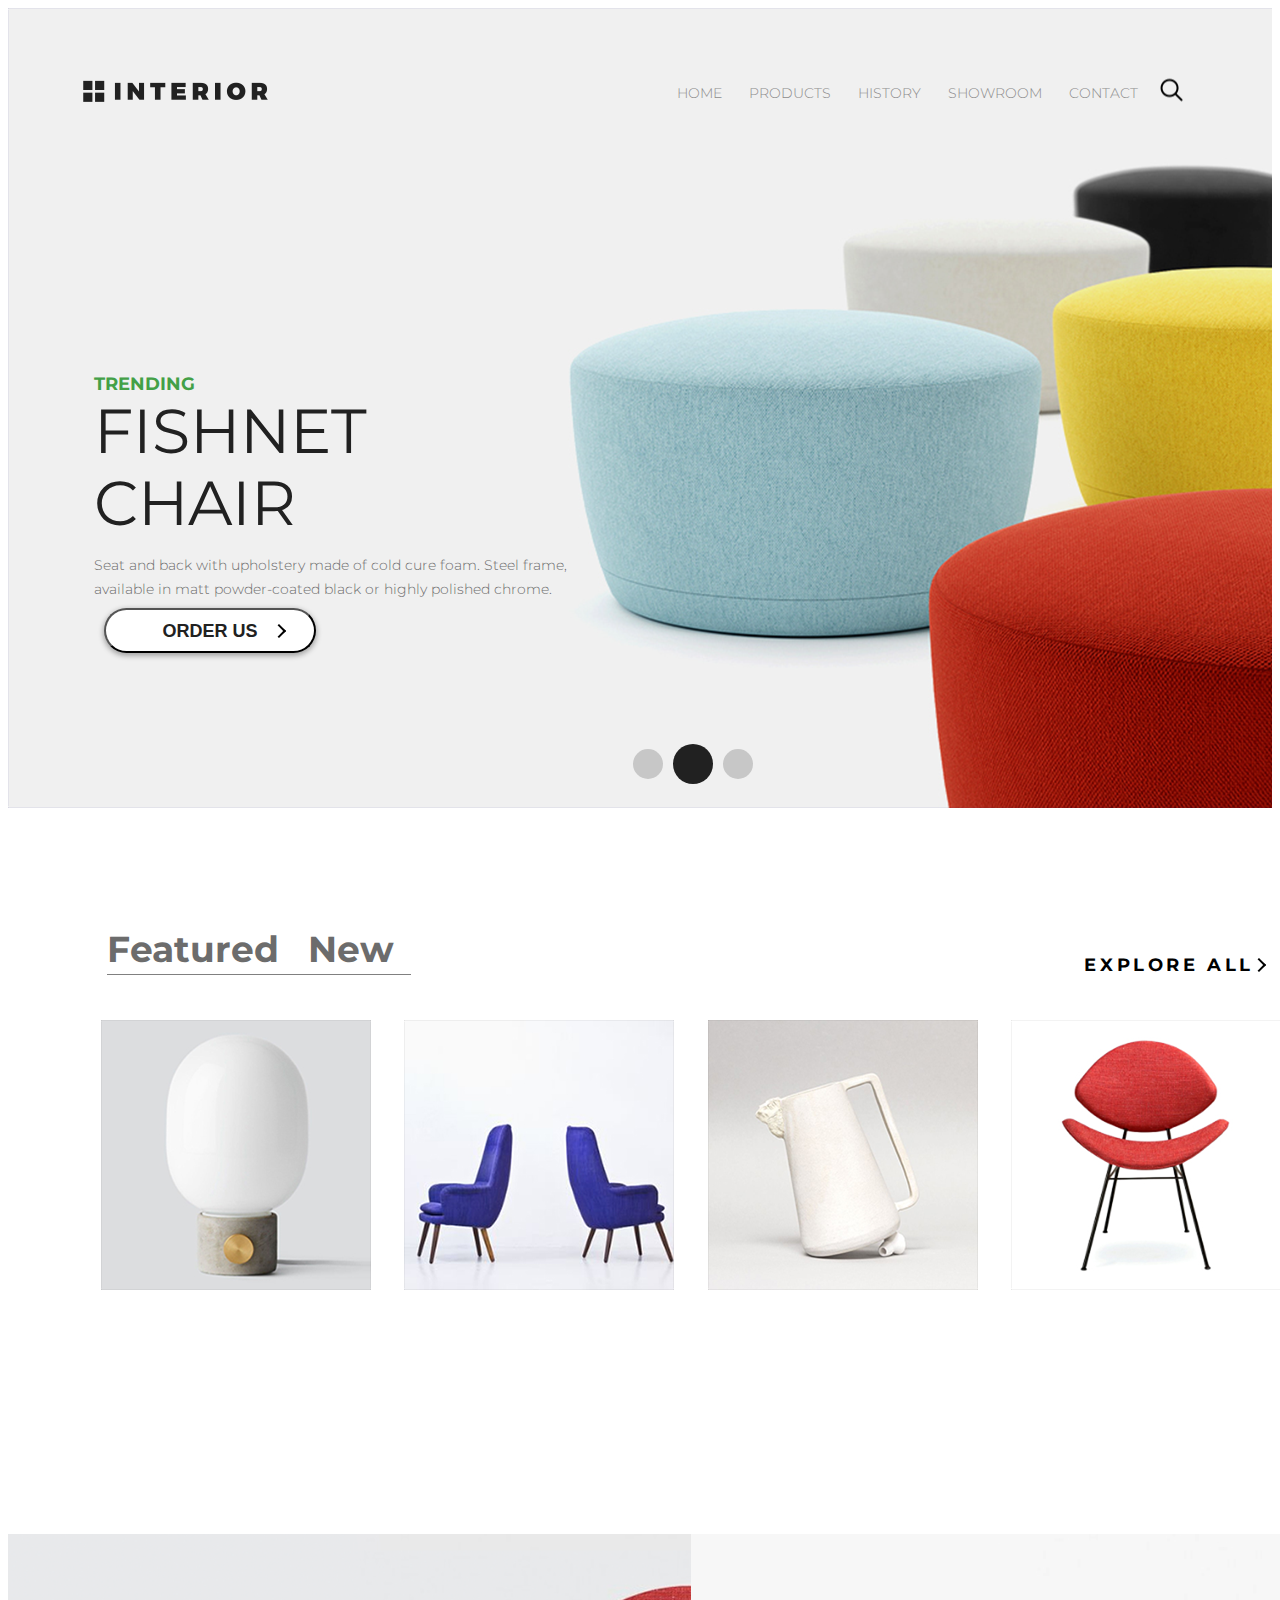
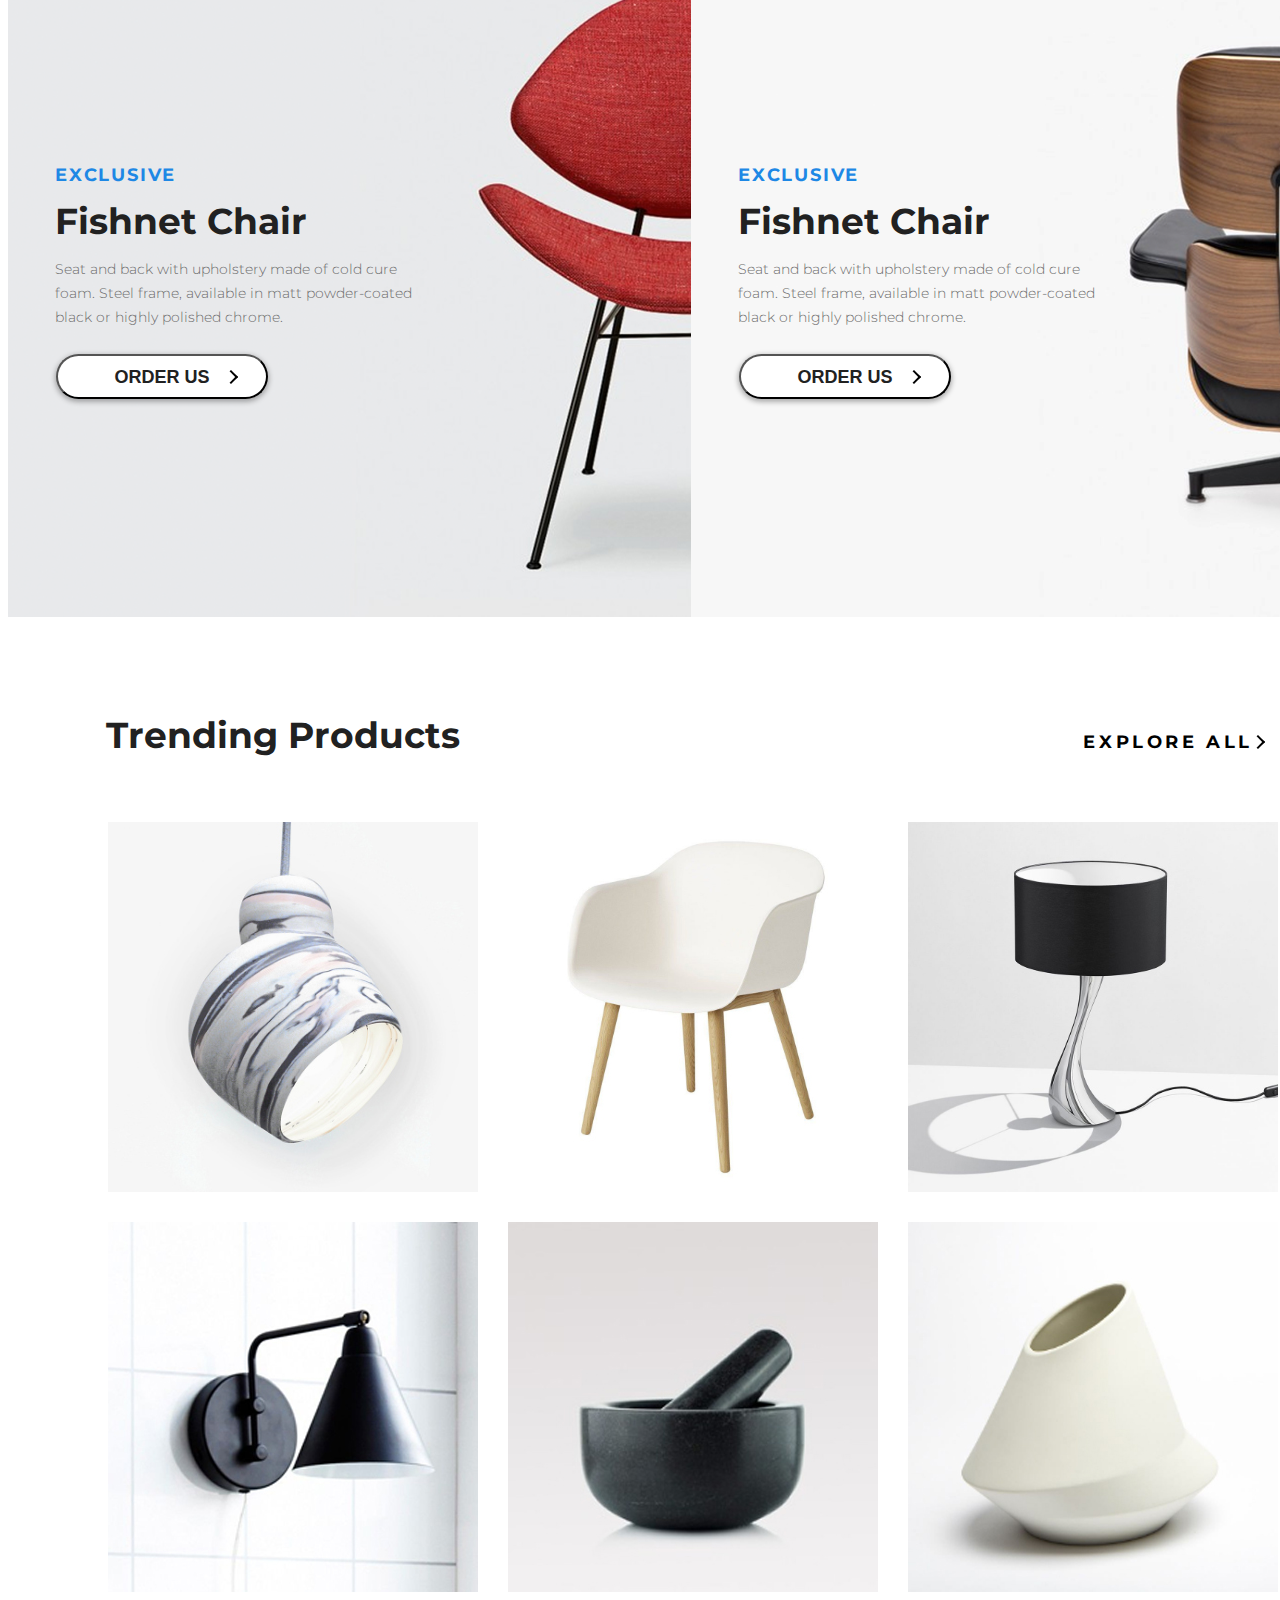
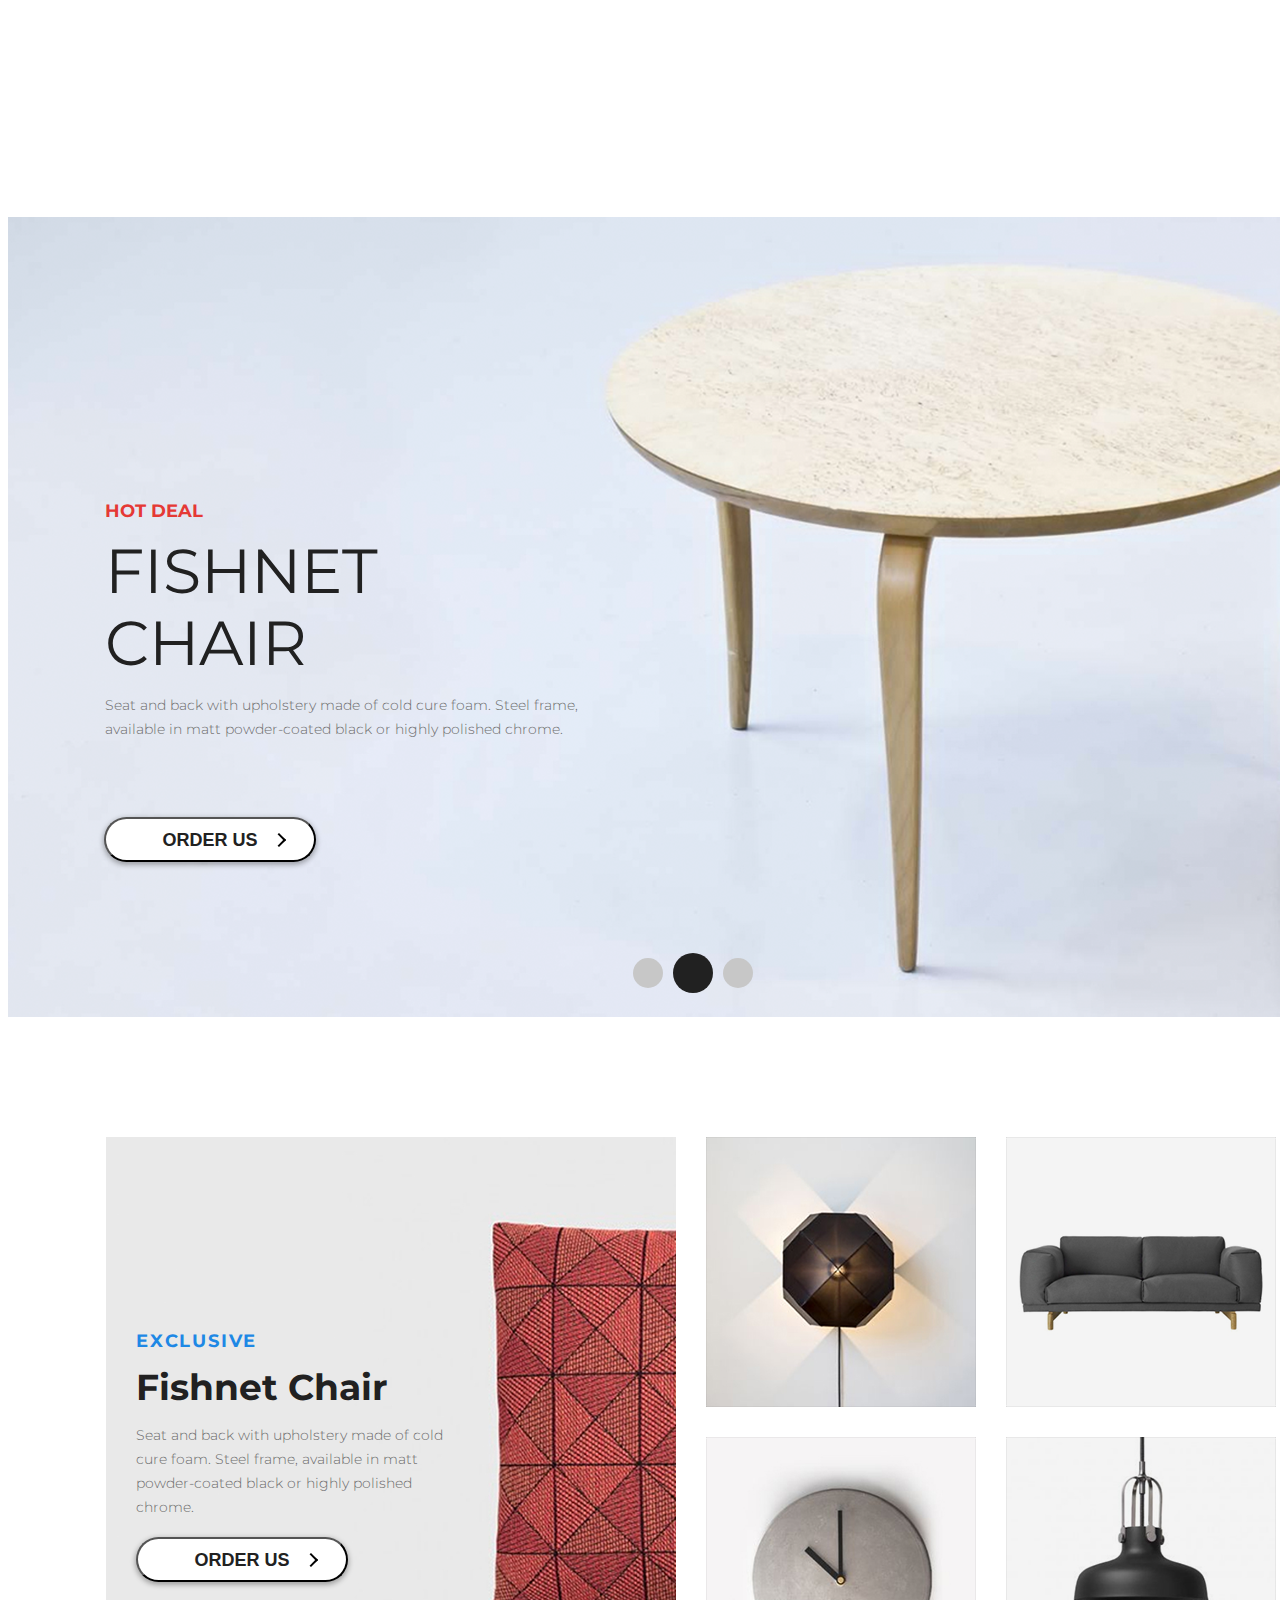
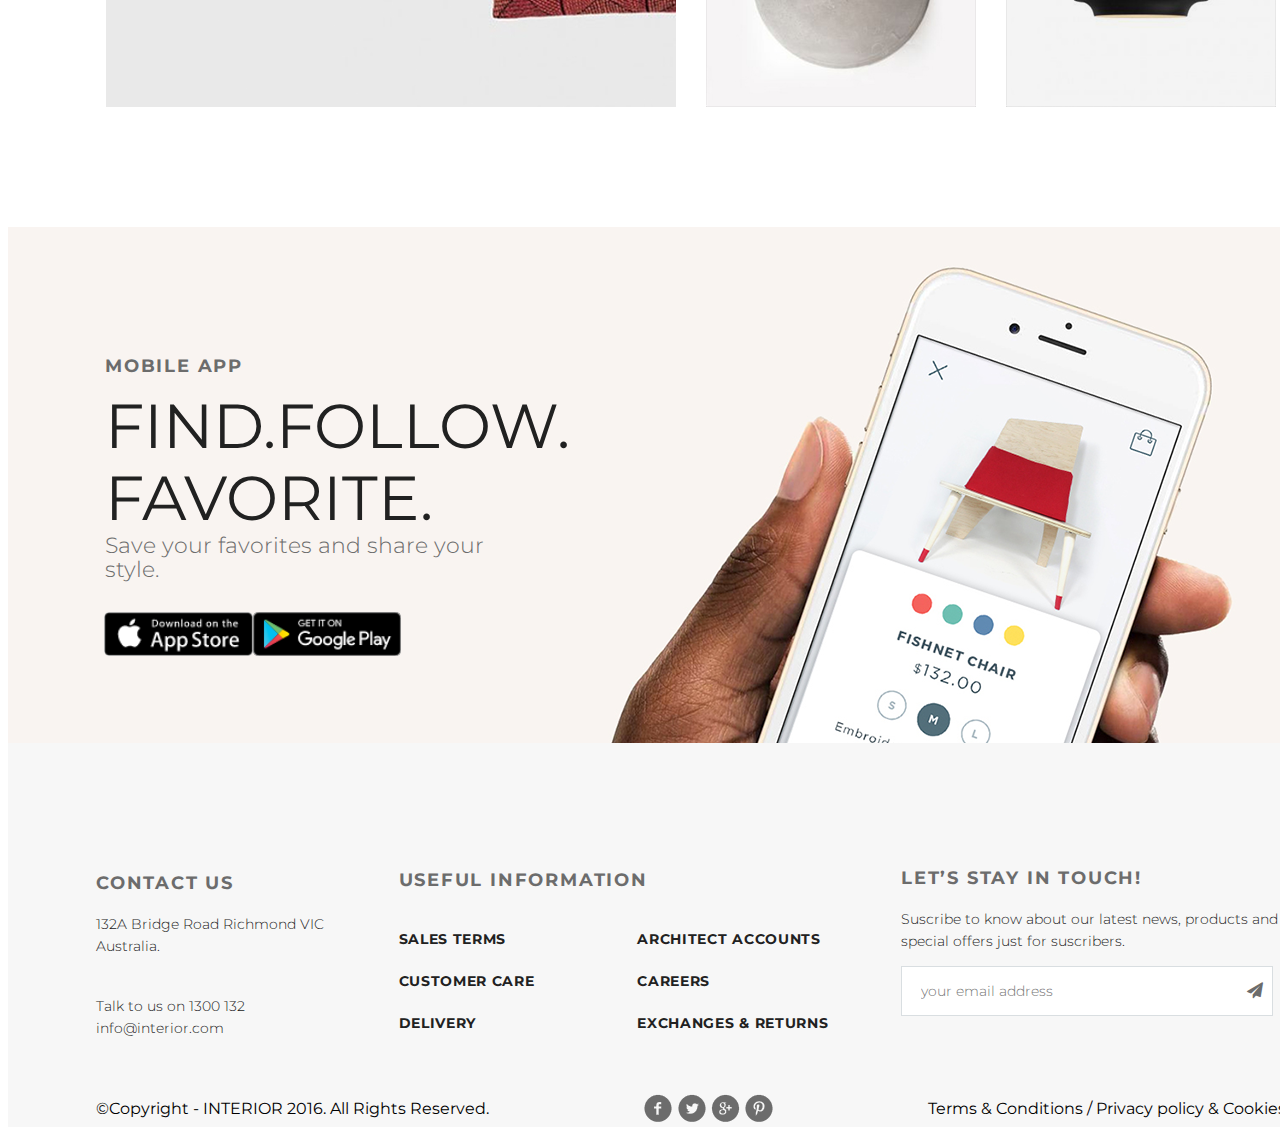
<file: index.html>
<!DOCTYPE html>
<html>
<head>
    <link rel="stylesheet" href="style.css">
    <link href="https://fonts.googleapis.com/css?family=Montserrat:300,400,700,800,900&display=swap" rel="stylesheet">
    <link rel="stylesheet" href="https://maxcdn.bootstrapcdn.com/font-awesome/4.7.0/css/font-awesome.min.css">
    <meta charset="UTF-8">
    <title>Интерьер</title>
</head>
<body>
    <div class="container">
        <div class="header">
            <div class="nav-bar">
                <div class="logo">
                        <img src="img/logo.png" alt="Logo">
                  </div>
                   <nav>
                        <ul>
                            <li><a href="index.html">HOME</a></li>
                            <li><a href="products.html">PRODUCTS</a></li>
                            <li><a href="#">HISTORY</a></li>
                            <li><a href="#">SHOWROOM</a></li>
                            <li><a href="contact.html">CONTACT</a></li>
                        </ul>
                 </nav>
                <div class="search">
                        <a href="#"><img src="img/search.png" alt="search"></a>
                </div>
            </div>
            <div class="header-content">
                <p class="tag">TRENDING</p>
                <p class="name">Fishnet Chair</p>
                <p class="details">Seat and back with upholstery made of cold cure foam. Steel frame, available in matt powder-coated black
                 or highly polished chrome.</p>
            </div>
            <button class="btn">ORDER US</button>
            <div class="header-navi">
                <div class="navi_no_active"></div>
                <div class="navi_active"></div>
                <div class="navi_no_active"></div>
            </div> 
        </div>
        <div class="content">
           <div class="futured-product">
               <div class="tab-control">
                 <table>
                     <tr>
                         <td><a href="#">Featured</a></td>
                         <td><a href="#">New</a></td>
                     </tr>
                 </table>
               </div>
               <div class="btn-ghost"><a href="#">Explore All</a></div>
               <div class="tab-content">
                   <a class="product" href="#">
                       <img class="img-product" src="img/product-1.png" alt="product">
                         <div class="product-content">
                            <div class="circle"></div>
                            <div class="product-title">Fishnet Chair</div>
                            <div class="product-text">Seat and back with upholstery made of cold cure foam.</div> 
                         </div>
                   </a>
                   <a class="product" href="#">
                        <img class="img-product" src="img/product-2.png" alt="product">
                         <div class="product-content">
                            <div class="circle"></div>
                            <div class="product-title">Fishnet Chair</div>
                            <div class="product-text">Seat and back with upholstery made of cold cure foam.</div> 
                         </div>  
                   </a>
                   <a class="product" href="#">
                        <img class="img-product" src="img/product-3.png" alt="product">
                          <div class="product-content">
                            <div class="circle"></div>
                            <div class="product-title">Fishnet Chair</div>
                            <div class="product-text">Seat and back with upholstery made of cold cure foam.</div> 
                         </div>  
                   </a>
                   <a class="product" href="#">
                        <img class="img-product" src="img/product-4.png" alt="product">
                           <div class="product-content">
                            <div class="circle"></div>
                            <div class="product-title">Fishnet Chair</div>
                            <div class="product-text">Seat and back with upholstery made of cold cure foam.</div> 
                         </div>  
                   </a>
               </div>
           </div>
           <div class="promo-product">
               <div class="promo-content-1">
                   <div class="content-name">
                       <p class="promo_tag">exclusive</p>
                       <p class="promo_name">Fishnet Chair</p>
                       <p class="promo_details">Seat and back with upholstery made of cold cure foam. Steel frame, available in matt
                       powder-coated black or highly polished chrome.</p> 
                   </div>
                   <button class="promo-btn">ORDER US</button>
               </div>
               <div class="promo-content-2">
                   <div class="content-name">
                       <p class="promo_tag">exclusive</p>
                       <p class="promo_name">Fishnet Chair</p>
                       <p class="promo_details">Seat and back with upholstery made of cold cure foam. Steel frame, available in matt
                       powder-coated black or highly polished chrome.</p> 
                   </div>
                   <button class="promo-btn">ORDER US</button>
               </div>
           </div>
           
           <div class="trending-products">
               <div class="trending-title">
                   <p class="text-title">Trending Products</p>
                   <div class="btn-ghost-title"><a href="#">Explore All</a></div>
               </div>
               <div class="products-grid">
                   <img src="img/product-11.png" alt="product">
                   <img src="img/product-12.png" alt="product">
                   <img src="img/product-13.png" alt="product">
                   <img src="img/product-14.png" alt="product">
                   <img src="img/product-15.png" alt="product">
                   <img src="img/product-16.png" alt="product">
               </div>
           </div>
           
            <div class="hot-deals">
               <div class="hot-deals-content">
                <p class="hot-deal-tag">HOT DEAL</p>
                <p class="hot-deal-name">Fishnet Chair</p>
                <p class="hot-deal-details">Seat and back with upholstery made of cold cure foam. Steel frame, available in matt powder-coated black
                 or highly polished chrome.</p>
               </div>
                <button class="btn">ORDER US</button>
                <div class="header-navi">
                    <div class="navi_no_active"></div>
                    <div class="navi_active"></div>
                    <div class="navi_no_active"></div>
                </div> 
           </div>
           
           <div class="exclusive-product">
               <div class="product-1">
                   <div class="product-1-content">
                       <p class="product-1-tag">exclusive</p>
                       <p class="product-1-name">Fishnet Chair</p>
                       <p class="product-1-details">Seat and back with upholstery made of cold cure foam. Steel frame, available in matt
                        powder-coated black or highly polished chrome.</p>
                   </div>
                   <button class="product-1-btn">ORDER US</button>
               </div>
               <div class="exclusive-product-grid">
                   <img src="img/product-2-sm.png" alt="product">
                   <img src="img/product-3-sm.png" alt="product">
                   <img src="img/product-4-sm.png" alt="product">
                   <img src="img/product-5-sm.png" alt="product">
               </div>
           </div>
           <div class="mobile-app">
               <div class="mobile-app-content">
                   <p class="mobile-app-tag">mobile app</p>
                   <p class="mobile-app-name">Find.Follow.<br>Favorite.</p>
                   <p class="mobile-app-details">Save your favorites and share your style.</p>
               </div>
               <div class="mobile-icon">
                   <img src="img/app-store.png" alt="icon">
                   <img src="img/google-play.png" alt="icon">
               </div>
               
           </div>

        </div>
        <div class="footer">
           <div class="top">
               <div class="contact-us">
                   <p class="contact-us-name">Contact Us</p>
                   <p class="contact-us-text">132A Bridge Road Richmond VIC 
                        Australia.</p>
                     <p></p>
                    <p class="contact-us-text"><br>Talk to us on 1300 132
                    <br>info@interior.com</p>
                </div>
               <div class="useful">
                   <p class="useful-name">Useful Information</p>
                    <div class="useful-menu">
                        <div class="right">
                           <p><a href="#">Sales terms</a></p>
                           <p><a href="#">Customer care</a></p>
                           <p><a href="#">Delivery</a></p>
                       </div>
                       <div class="left">
                           <p><a href="#">Architect accounts</a></p>
                           <p><a href="#">Careers</a></p>
                           <p><a href="#">Exchanges & returns</a></p>
                       </div>
                    </div>  
               </div>
               <div class="lets">
                   <p class="lets-name">Let’s Stay in Touch!</p>
                   <p class="suscribe">Suscribe to know about our latest news, products and special offers just for suscribers.</p>
                   <div class="footer-input">
                       <input type="text" name="email" id="email" placeholder="your email address"><span class="icon"><i class="fa fa-paper-plane"></i></span>
                   </div>
                  
               </div>
           </div>
              
           <div class="bottom">
               <p class="copy">&copy;Copyright - INTERIOR 2016. All Rights Reserved.</p>
               <img class="social" src="img/social-links.png" alt="social">
               <p class="privacy">Terms & Conditions  /  Privacy policy & Cookies</p>
           </div>

        </div>
    </div>
       
</body>
</html>
</file>
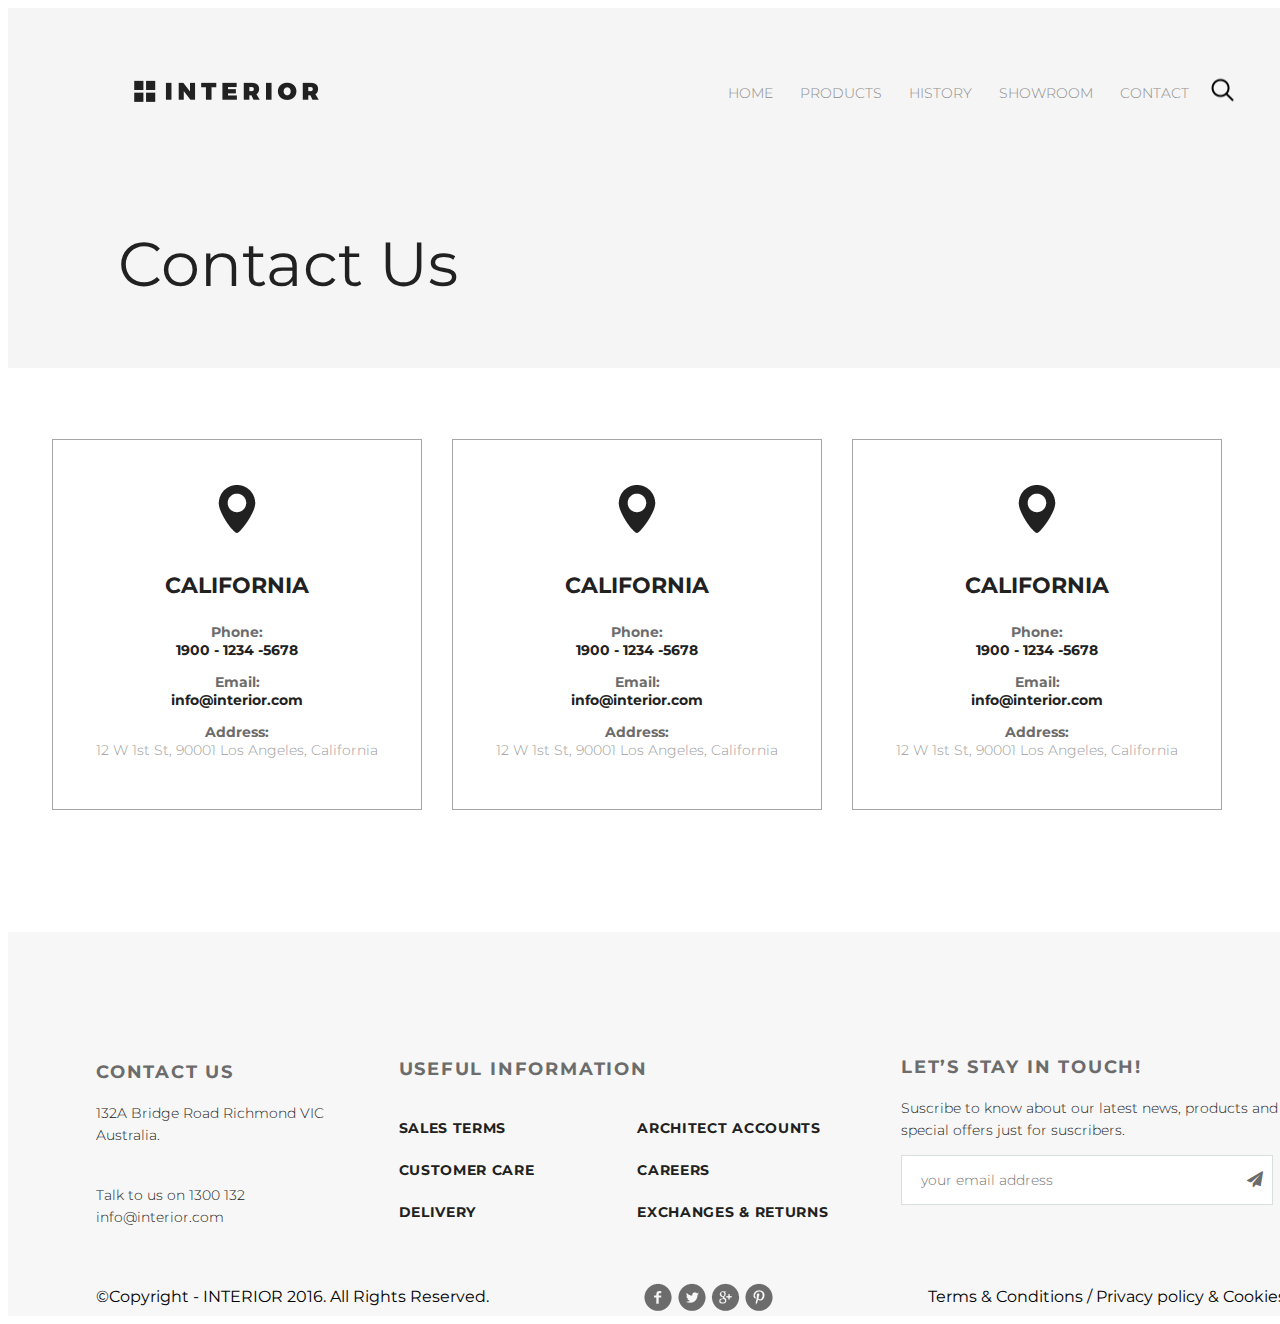
<file: contact.html>
<!DOCTYPE html>
<html>
<head>
    <link rel="stylesheet" href="style.css">
    <link href="https://fonts.googleapis.com/css?family=Montserrat:300,400,700,800,900&display=swap" rel="stylesheet">
    <link rel="stylesheet" href="https://maxcdn.bootstrapcdn.com/font-awesome/4.7.0/css/font-awesome.min.css">
    <meta charset="UTF-8">
    <title>Контакты</title>
</head>
<body>
   <div class="container">
        <div class="header-contact">
            <div class="nav-bar">
                    <div class="logo">
                            <img src="img/logo.png" alt="logo">
                      </div>
                       <nav>
                            <ul>
                                <li><a href="index.html">HOME</a></li>
                                <li><a href="products.html">PRODUCTS</a></li>
                                <li><a href="#">HISTORY</a></li>
                                <li><a href="#">SHOWROOM</a></li>
                                <li><a href="contact.html">CONTACT</a></li>
                            </ul>
                     </nav>
                    <div class="search">
                            <a href="#"><img src="img/search.png" alt="search"></a>
                    </div>
                </div>
                <div class="header-title">
                    <p>Contact Us</p>
                </div>
        </div> 
        <div class="main">
            <div class="location">
                <img src="img/local.png" alt="local">
                <p class="state">CALIFORNIA</p>
                <p class="name-data">Phone:</p>
                <p class="info-data">1900 - 1234 -5678</p>
                <p class="name-data">Email:</p>
                <p class="info-data">info@interior.com</p>
                <p class="name-data">Address:</p>
                <p class="adress">12 W 1st St, 90001 Los Angeles, California</p>
            </div>
            <div class="location">
                <img src="img/local.png" alt="local">
                <p class="state">CALIFORNIA</p>
                <p class="name-data">Phone:</p>
                <p class="info-data">1900 - 1234 -5678</p>
                <p class="name-data">Email:</p>
                <p class="info-data">info@interior.com</p>
                <p class="name-data">Address:</p>
                <p class="adress">12 W 1st St, 90001 Los Angeles, California</p>
            </div>
            <div class="location">
                <img src="img/local.png" alt="local">
                <p class="state">CALIFORNIA</p>
                <p class="name-data">Phone:</p>
                <p class="info-data">1900 - 1234 -5678</p>
                <p class="name-data">Email:</p>
                <p class="info-data">info@interior.com</p>
                <p class="name-data">Address:</p>
                <p class="adress">12 W 1st St, 90001 Los Angeles, California</p>
            </div>
        </div>
        <div class="footer">
               <div class="top">
                   <div class="contact-us">
                       <p class="contact-us-name">Contact Us</p>
                       <p class="contact-us-text">132A Bridge Road Richmond VIC 
                            Australia.</p>
                         <p></p>
                        <p class="contact-us-text"><br>Talk to us on 1300 132
                        <br>info@interior.com</p>
                    </div>
                   <div class="useful">
                       <p class="useful-name">Useful Information</p>
                        <div class="useful-menu">
                            <div class="right">
                               <p><a href="#">Sales terms</a></p>
                               <p><a href="#">Customer care</a></p>
                               <p><a href="#">Delivery</a></p>
                           </div>
                           <div class="left">
                               <p><a href="#">Architect accounts</a></p>
                               <p><a href="#">Careers</a></p>
                               <p><a href="#">Exchanges & returns</a></p>
                           </div>
                        </div>  
                   </div>
                   <div class="lets">
                       <p class="lets-name">Let’s Stay in Touch!</p>
                       <p class="suscribe">Suscribe to know about our latest news, products and special offers just for suscribers.</p>
                       <div class="footer-input">
                        <input type="text" name="email" id="email" placeholder="your email address"><span class="icon"><i class="fa fa-paper-plane"></i></span>
                       </div>
                   </div>
               </div>

               <div class="bottom">
                   <p class="copy">&copy;Copyright - INTERIOR 2016. All Rights Reserved.</p>
                   <img class="social" src="img/social-links.png" alt="social">
                   <p class="privacy">Terms & Conditions  /  Privacy policy & Cookies</p>
               </div>

            </div>
</div> 
</body>
</html>
</file>
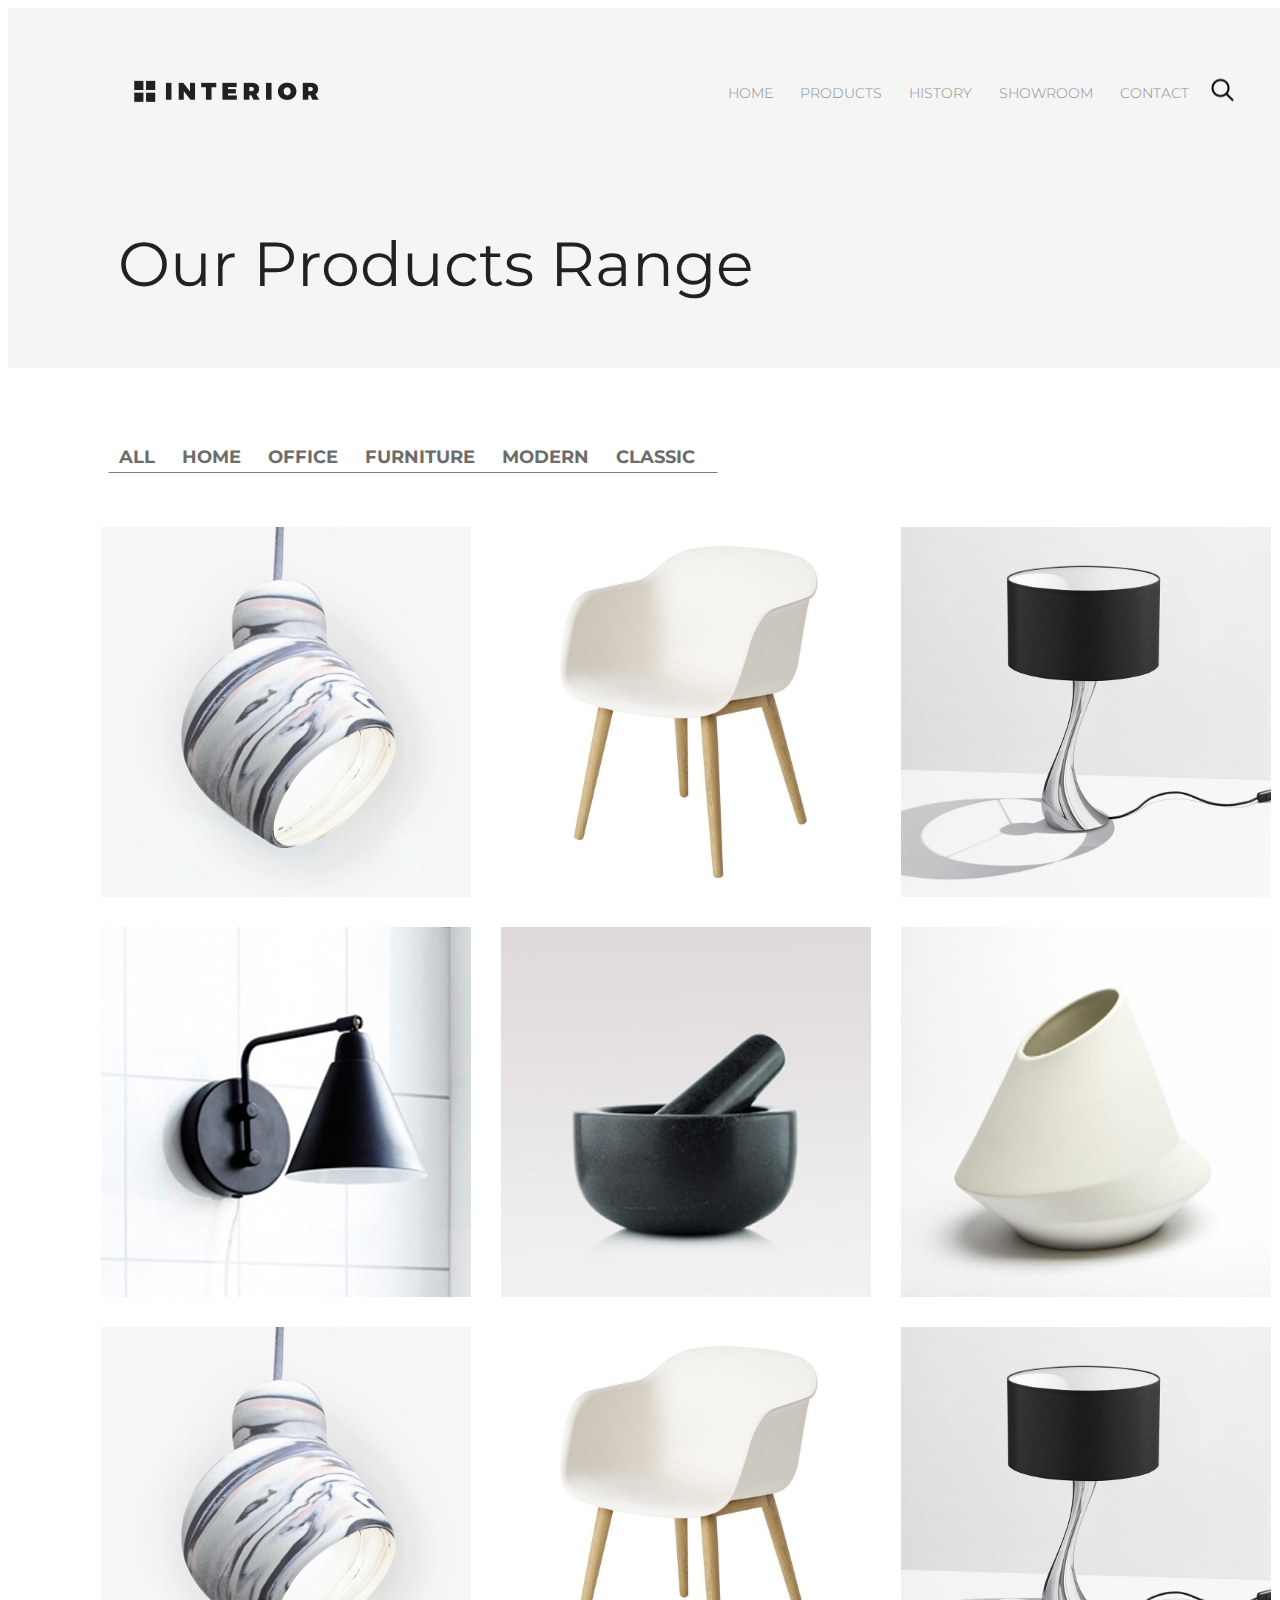
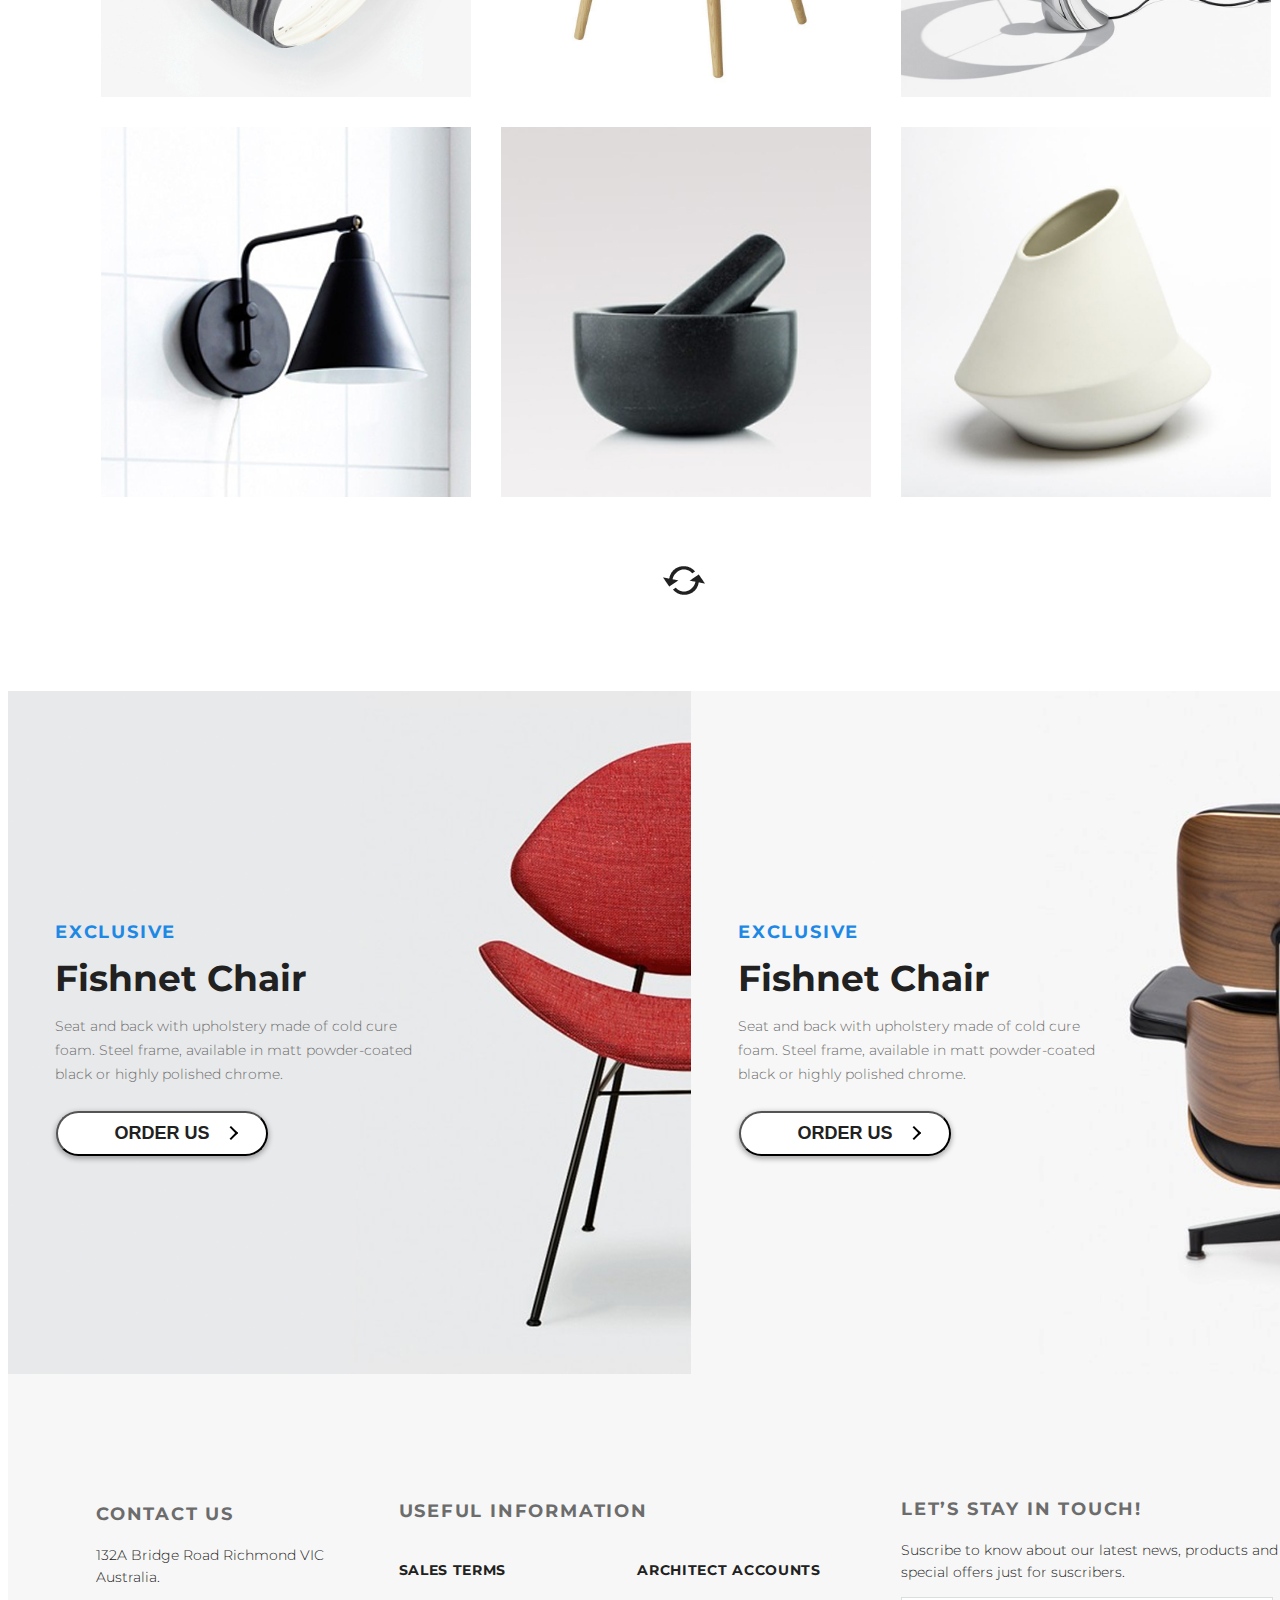
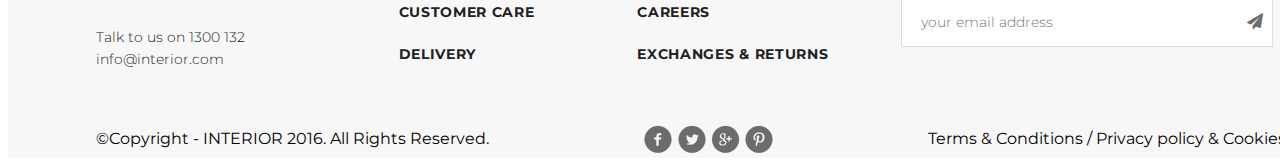
<file: products.html>
<!DOCTYPE html>
<html>
<head>
    <link rel="stylesheet" href="style.css">
    <link href="https://fonts.googleapis.com/css?family=Montserrat:300,400,700,800,900&display=swap" rel="stylesheet">
    <link rel="stylesheet" href="https://maxcdn.bootstrapcdn.com/font-awesome/4.7.0/css/font-awesome.min.css">
    <meta charset="UTF-8">
    <title>Product</title>
</head>
<body>
    <div class="container">
        <div class="header-contact">
            <div class="nav-bar">
                    <div class="logo">
                            <img src="img/logo.png" alt="logo">
                      </div>
                       <nav>
                            <ul>
                                <li><a href="index.html">HOME</a></li>
                                <li><a href="products.html">PRODUCTS</a></li>
                                <li><a href="#">HISTORY</a></li>
                                <li><a href="#">SHOWROOM</a></li>
                                <li><a href="contact.html">CONTACT</a></li>
                            </ul>
                     </nav>
                    <div class="search">
                            <a href="#"><img src="img/search.png" alt="search"></a>
                    </div>
                </div>
                <div class="header-title">
                    <p>Our Products Range</p>
                </div>
        </div> 
        <div class="product-main">
            <div class="navigation">
                <ul>
                    <li><a href="#">ALL</a></li>
                    <li><a href="#">HOME</a></li>
                    <li><a href="#">OFFICE</a></li>
                    <li><a href="#">FURNITURE</a></li>
                    <li><a href="#">MODERN</a></li>
                    <li><a href="#">CLASSIC</a></li>
                </ul>
            </div>
            <div class="product-main-grid">
                <img src="img/product-11.png" alt="product">
                <img src="img/product-12.png" alt="product">
                <img src="img/product-13.png" alt="product">
                <img src="img/product-14.png" alt="product">
                <img src="img/product-15.png" alt="product">
                <img src="img/product-16.png" alt="product">
                <img src="img/product-11.png" alt="product">
                <img src="img/product-12.png" alt="product">
                <img src="img/product-13.png" alt="product">
                <img src="img/product-14.png" alt="product">
                <img src="img/product-15.png" alt="product">
                <img src="img/product-16.png" alt="product">
            </div>
            <div class="load">
                <a href="#"><img src="img/load.png"></a>
            </div>
            <div class="promo-product">
               <div class="promo-content-1">
                   <div class="content-name">
                       <p class="promo_tag">exclusive</p>
                       <p class="promo_name">Fishnet Chair</p>
                       <p class="promo_details">Seat and back with upholstery made of cold cure foam. Steel frame, available in matt
                       powder-coated black or highly polished chrome.</p> 
                   </div>
                   <button class="promo-btn">ORDER US</button>
               </div>
               <div class="promo-content-2">
                   <div class="content-name">
                       <p class="promo_tag">exclusive</p>
                       <p class="promo_name">Fishnet Chair</p>
                       <p class="promo_details">Seat and back with upholstery made of cold cure foam. Steel frame, available in matt
                       powder-coated black or highly polished chrome.</p> 
                   </div>
                   <button class="promo-btn">ORDER US</button>
               </div>
           </div>
        </div>
        
        <div class="footer">
           <div class="top">
               <div class="contact-us">
                   <p class="contact-us-name">Contact Us</p>
                   <p class="contact-us-text">132A Bridge Road Richmond VIC 
                        Australia.</p>
                     <p></p>
                    <p class="contact-us-text"><br>Talk to us on 1300 132
                    <br>info@interior.com</p>
                </div>
               <div class="useful">
                   <p class="useful-name">Useful Information</p>
                    <div class="useful-menu">
                        <div class="right">
                           <p><a href="#">Sales terms</a></p>
                           <p><a href="#">Customer care</a></p>
                           <p><a href="#">Delivery</a></p>
                       </div>
                       <div class="left">
                           <p><a href="#">Architect accounts</a></p>
                           <p><a href="#">Careers</a></p>
                           <p><a href="#">Exchanges & returns</a></p>
                       </div>
                    </div>  
               </div>
               <div class="lets">
                   <p class="lets-name">Let’s Stay in Touch!</p>
                   <p class="suscribe">Suscribe to know about our latest news, products and special offers just for suscribers.</p>
                   <div class="footer-input">
                       <input type="text" name="email" id="email" placeholder="your email address"><span class="icon"><i class="fa fa-paper-plane"></i></span>
                   </div>
               </div>
           </div>
              
           <div class="bottom">
               <p class="copy">&copy;Copyright - INTERIOR 2016. All Rights Reserved.</p>
               <img class="social" src="img/social-links.png" alt="social">
               <p class="privacy">Terms & Conditions  /  Privacy policy & Cookies</p>
           </div>

        </div>
    </div>
</body>
</html>
</file>
<file: style.css>
.container {
    margin: 0 auto;
    width: 100%;
    height: 100%;
    font-family: 'Montserrat', sans-serif;
}
.header {
    background: url(img/slider-img.png);
    max-width: 1366px;
    height: 800px;
    margin: 0 auto;
    position: relative;

}
.nav-bar {
    max-width: 1115px;
    margin: 0 auto;
    position: relative;
    display: flex;
    justify-content: space-between;
    align-items: center;
    padding-top: 50px;
    
    
}
 nav {
    margin-right: 50px;
}
 ul {
    padding: 10px;
    list-style: none;
    display: flex;
    justify-content: flex-end;
            
}
li {
    display: inline-block;
    margin-left: 27px;
}
        
li a {
    font-size: 14px;
    font-family: 'Montserrat', sans-serif;
    font-weight: 300;
    color: #8c8c8c;
    text-decoration: none;
    text-transform: uppercase;
    display: block;
    position: relative;
}
li a:after {
    content: '';
    display: block;
    height: 3px;
    width: 115%;
    background: black;
    opacity: 0;
    position: absolute;
    bottom: -5px;
    left: 50%;
    transform: translateX(-50%);
}
li a:hover {
    color: black;
    font-weight: bold;
}
li a:hover:after {
    opacity: 1;
}
.search {
    position: absolute;
    top: 70%;
    right: 15px;
    transform: translateY(-50%);
}
.header-content {
    width: 475px;
    height: 180px;
    margin: 245px 800px 265px 86px; 
}
.tag {
    color: #43a047;
    font-family: 'Montserrat', sans-serif;
    font-size: 18px;
    font-weight: 700;
    text-transform: uppercase;
    margin: 0 auto;
    
}
.name {
    color: #212121;
    font-family: "Montserrat", sans-serif;
    font-size: 62px;
    font-weight: 400;
    text-transform: uppercase;
    margin: 0 auto;
    line-height: 72px;
}
.details {
    color: #6c6c6c;
    font-family: "Montserrat", sans-serif;
    font-size: 14px;
    font-weight: 300;
    line-height: 24px;
}
.btn {
    width: 212px;
    height: 45px;
    box-shadow: 0 2px 5px 1px rgba(33, 33, 33, 0.35);
    border-radius: 23px;
    background-color: #ffffff;
    position: absolute;
    top: 600px;
    left: 96px;
    color: #212121;
    font-size: 18px;
    font-weight: 700;
    line-height: 24px;
    text-transform: uppercase;
}
.btn, 
btn:active, 
btn:focus {
    outline: none;
}
.btn:after {
    content: "";
    display: block;
    width: 8px;
    height: 8px;
    border-top: 2px solid black;
    border-right: 2px solid black;
    position: absolute;
    top: 50%;
    right: 30px;
    z-index: 1;
    transform: translateY(-50%) rotate(45deg);
}
.header-navi {
    width: 120px;
    height: 40px;
    position: absolute;
    top: 736px;
    left: 625px;
    display: flex;
    justify-content: space-between;
    
}
.navi_no_active {
    width: 30px;
    height: 30px;
    background: #c7c7c7;
    border-radius: 15px;
    margin-top: 5px;
}
.navi_active {
    width: 40px;
    height: 40px;
    background: #212121;
    border-radius: 20px;
}
/*HOME PAGE*/
.content {
    width: 1366px;
    margin: 0 auto;
    background: #ffffff;
}
.futured-product {
    width: 1366px;
    height: 610px;
    position: relative;
}
.tab-control {
    width: 300px;
    height: 49px;
    margin: 116px 960px 47px 96px;
}
.tab-control td a {
    color: #6c6c6c;
    font-family: "Montserrat", sans-serif;
    font-size: 36px;
    font-weight: 700;
    text-decoration: none;
    padding-right: 25px;
    display: block;
}   

.tab-control td a:after {
    content: '';
    display: block;
    height: 1px;
    width: 120%;
    background: grey;
    margin: 3px auto 0;
    opacity: 1;
}
.tab-control td a:hover {
    color: black;
    font-size: 36px;
    font-family: 'Montserrat', sans-serif;
    font-weight: 700;
}
.tab-control td a:hover:after {
    height: 3px;
    background: black;
    opacity: 1;
}
.btn-ghost {
    position: absolute;
    top: 30px;
    right: 120px;
}
.btn-ghost a {
    font-size: 18px;
    font-family: 'Montserrat', sans-serif;
    font-weight: 700;
    text-transform: uppercase;
    text-decoration: none;
    color: black;
    letter-spacing: 3.6px;
}
.btn-ghost:after {
    content: "";
    display: block;
    width: 8px;
    height: 8px;
    border-top: 2px solid black;
    border-right: 2px solid black;
    position: absolute;
    top: 50%;
    left: 170px;
    z-index: 1;
    transform: translateY(-50%) rotate(45deg);
}
.tab-content {
    width: 1180px;
    height: 280px;
    display: flex;
    justify-content: space-between;
    margin: 0 auto;
    -webkit-box-sizing: border-box;
	-moz-box-sizing: border-box;
	box-sizing: border-box;
}
.product {
    display: block;
	width: 270px;
	height: 270px;
	position: relative;
	overflow: hidden;
}
.product:hover .product-content {
    opacity: 10;
	text-decoration: none;
}
.img-product {
    width: 100%;
	height: 100%;
	position: absolute;
	top: 50%;
	left: 50%;
	transform: translate3d(-50%, -50%, 0);
	z-index: 1;
}
.circle {
    width: 48px;
    height: 48px;
    box-shadow: 0 2px 5px 1px rgba(33, 33, 33, 0.35);
    border-radius: 24px;
    background-color: #ffffff;
    position: absolute;
    top: 20%;
    left: 40%;
}
.circle:after {
    content: "";
    display: block;
    width: 10px;
    height: 10px;
    border-top: 3px solid black;
    border-right: 3px solid black;
    position: absolute;
    top: 24px;
    left: 15px;
    z-index: 1;
    transform: translateY(-50%) rotate(45deg);
}
.product-content {
    width: 100%;
	height: 100%;
	position: absolute;
	top: 0;
	left: 0;
	z-index: 2;
	background-color: rgba(255,255,255, .5);
	opacity: 0;
	display: flex;
	flex-direction: column;
	justify-content: center;
	align-items: center;
	transition: opacity .2s linear;
}
.product-title {
    color: #212121;
    font-size: 22px;
    font-weight: 700;
    font-family: 'Montserrat', sans-serif;
    line-height: 29.88px;
    margin-top: 110px;
}
.product-text {
    color: #6c6c6c;
    font-size: 14px;
    font-weight: 300;
    font-family: 'Montserrat', sans-serif;
    line-height: 21.91px;
    margin: 10px 32px 60px 32px;
    text-align: center;
    
}
.promo-product {
    width: 1366px;
    height: 683px;
    display: flex;
    justify-content: center;
    margin: 0 auto;
}
.promo-content-1 {
    width: 688px;
    height: 683px;
    background: url(img/promo-img1.png);
    position: relative;
}
.promo-content-2 {
    width: 688px;
    height: 683px;
    background: url(img/promo-img2.png);
    position: relative;
}
.content-name {
    width: 385px;
    height: 135px;
    margin: 217px 245px 325px 47px;
}
.promo_tag {
    color: #1e88e5;
    font-size: 18px;
    font-weight: 700;
    line-height: 48px;
    font-family: 'Montserrat', sans-serif;
    text-transform: uppercase;
    letter-spacing: 1.8px;
    margin: 0 auto;
}
.promo_name {
    color: #212121;
    font-size: 36px;
    font-weight: 700;
    font-family: 'Montserrat', sans-serif;
    margin: 0 auto;
}
.promo_details {
    color: #6c6c6c;
    font-size: 14px;
    font-weight: 300;
    font-family: 'Montserrat', sans-serif;
    line-height: 24.04px;
}
.promo-btn {
    width: 212px;
    height: 45px;
    box-shadow: 0 2px 5px 1px rgba(33, 33, 33, 0.35);
    border-radius: 23px;
    background-color: #ffffff;
    position: absolute;
    top: 420px;
    left: 48px;
    color: #212121;
    font-size: 18px;
    font-weight: 700;
    line-height: 24px;
    text-transform: uppercase;
}
.promo-btn, 
promo-btn:active, 
promo-btn:focus {
    outline: none;
}
.promo-btn:after {
    content: "";
    display: block;
    width: 8px;
    height: 8px;
    border-top: 2px solid black;
    border-right: 2px solid black;
    position: absolute;
    top: 50%;
    right: 30px;
    z-index: 1;
    transform: translateY(-50%) rotate(45deg);
}
.trending-products {
    width: 1366px;
    height: 1000px;
    margin: 100px auto;
    
}
.trending-title {
    width: 1171px;
    height: 35px;
    position: relative;
    display: flex;
    justify-content: space-between;
    align-items: center;
    margin: 0 auto 70px;
}
.text-title {
    color: #212121;
    font-size: 36px;
    font-weight: bolder;
    font-family: 'Montserrat', sans-serif;
}
.btn-ghost-title {
    position: absolute;
    top: 40%;
    right: 2%;
}
.btn-ghost-title a {
    font-size: 18px;
    font-family: 'Montserrat', sans-serif;
    font-weight: 700;
    text-transform: uppercase;
    text-decoration: none;
    color: black;
    letter-spacing: 3.6px;
}
.btn-ghost-title:after {
    content: "";
    display: block;
    width: 8px;
    height: 8px;
    border-top: 2px solid black;
    border-right: 2px solid black;
    position: absolute;
    top: 50%;
    left: 170px;
    z-index: 1;
    transform: translateY(-50%) rotate(45deg);
}
.products-grid {
    display: grid;
    grid-template-columns: 370px 370px 370px;
    grid-gap: 30px;
    margin: 0 100px;
}
.hot-deals {
    background: url(img/slider-img-2.png);
    max-width: 1366px;
    height: 800px;
    margin: 0 auto;
    position: relative;
}
.hot-deals-content {
    width: 475px;
    height: 180px;
    padding: 270px 805px 360px 97px;
}
.hot-deal-tag {
    color: #e53935;
    font-size: 18px;
    font-weight: 700;
    font-family: 'Montserrat', sans-serif;
    line-height: 48px;
    text-transform: uppercase;
    margin: 0 auto;
}
.hot-deal-name {
    color: #212121;
    font-family: "Montserrat", sans-serif;
    font-size: 62px;
    font-weight: 400;
    text-transform: uppercase;
    margin: 0 auto;
    line-height: 72px;
}
.hot-deal-details {
    color: #6c6c6c;
    font-family: "Montserrat", sans-serif;
    font-size: 14px;
    font-weight: 300;
    line-height: 24px;
}
.exclusive-product {
    width: 1170px;
    height: 570px;
    display: flex;
    justify-content: space-between;
    margin: 120px auto;
}
.product-1 {
    width: 570px;
    height: 570px;
    background: url(img/product-1-lg.png);
    position: relative;
}
.product-1-content {
    width: 335px;
    height: 125px;
    margin: 180px 205px 260px 30px;
}
.product-1-tag {
    color: #1e88e5;
    font-size: 18px;
    font-weight: 700;
    font-family: "Montserrat", sans-serif;
    line-height: 48px;
    text-transform: uppercase;
    letter-spacing: 1.8px;
    margin: 0 auto;
}
.product-1-name {
    color: #212121;
    font-size: 36px;
    font-weight: 700;
    font-family: "Montserrat", sans-serif;
    margin: 0 auto;
}
.product-1-details {
    color: #6c6c6c;
    font-size: 14px;
    font-weight: 300;
    font-family: "Montserrat", sans-serif;
    line-height: 24.04px;
}
.product-1-btn {
    width: 212px;
    height: 45px;
    box-shadow: 0 2px 5px 1px rgba(33, 33, 33, 0.35);
    border-radius: 23px;
    background-color: #ffffff;
    position: absolute;
    top: 400px;
    left: 30px;
    color: #212121;
    font-size: 18px;
    font-weight: 700;
    line-height: 24px;
    text-transform: uppercase;
}
.product-1-btn, 
product-1-btn:active, 
product-1-btn:focus {
    outline: none;
}
.product-1-btn:after {
    content: "";
    display: block;
    width: 8px;
    height: 8px;
    border-top: 2px solid black;
    border-right: 2px solid black;
    position: absolute;
    top: 50%;
    right: 30px;
    z-index: 1;
    transform: translateY(-50%) rotate(45deg);
} 
.exclusive-product-grid {
    display: grid;
    grid-template-columns: 270px 270px;
    grid-gap: 30px;
}
.mobile-app {
    width: 1366px;
    height: 516px;
    margin: 0 auto;
    background: url(img/back-img.png);
}
.mobile-app-content {
    width: 430px;
    height: 210px;
    padding: 115px 845px 30px 97px; 
    font-family: "Montserrat", sans-serif;
}
.mobile-app-tag {
    color: #6c6c6c;
    font-size: 18px;
    font-weight: 700;
    line-height: 48px;
    text-transform: uppercase;
    letter-spacing: 1.8px;
    margin: 0 auto;
}
.mobile-app-name {
    color: #212121;
    font-size: 62px;
    font-weight: 400;
    line-height: 72px;
    text-transform: uppercase;
    margin: 0 auto;
    
}
.mobile-app-details {
    color: #6c6c6c;
    font-size: 22px;
    font-weight: 300;
    line-height: 24px;
    margin: 0 auto;
}
.mobile-icon {
    width: 284px;
    height: 44px;
    display: flex;
    justify-content: space-around;
    margin: 30px 986px 118px 96px
}
/*CONTACT*/
.header-contact {
    width: 1366px;
    height: 360px;
    background: #f5f5f5;
    margin: 0 auto;
}
.header-title {
    margin-top: 100px;
    margin-left: 110px;
}
.header-title p {
    color: #212121;
    font-size: 62px;
    font-weight: 400;
    font-family: "Montserrat", sans-serif;
    line-height: 72px;
}
.main {
    width: 1176px;
    display: grid;
    grid-template-columns: 370px 370px 370px;
    grid-gap: 30px;
    margin: 71px auto 122px;
    font-family: "Montserrat", sans-serif;
}
.location {
    text-align: center;
    border: 1px solid #a6a6a6;
}
.location img {
    margin-top: 45px;
}
.state {
    color: #212121;
    font-size: 22px;
    font-weight: 700;
    line-height: 29.88px;
    text-transform: uppercase;
    margin-top: 34px;
}
.name-data {
    color: #6c6c6c;
    font-size: 14px;
    font-weight: 700;
    margin-top: 1em;
    margin-bottom: 0%;
}
.info-data {
    color: #212121;
    font-size: 14px;
    font-weight: 700;
    margin: 0 auto;
}
.adress {
    color: #9d9d9d;
    font-size: 14px;
    font-weight: 300;
    margin: 0 auto 50px;
}

/*PRODUCT*/

.product-main {
    width: 1366px;
    margin: 0 auto;
    position: relative;
}
.navigation {
    width: 51%;
    height: 50px;
    margin: 5% 54% 3% 0%;
}
.navigation ul {
    list-style: none;
    display: flex;
    justify-content: flex-end;
}
.navigation li {
    display: inline-block;
}
.navigation li a {
    color: #6c6c6c;
    font-family: "Montserrat", sans-serif;
    font-size: 18px;
    font-weight: 700;
    text-decoration: none;
    display: block;
}
.navigation li a:after {
    content: '';
    display: block;
    height: 1px;
    width: 158%;
    background: grey;
    margin: 3px auto 0;
    opacity: 1;
}
.navigation li a:hover {
    color: black;
    font-size: 18px;
    font-family: 'Montserrat', sans-serif;
    font-weight: 700;
}
.navigation li a:hover:after {
    height: 3px;
    background: black;
    opacity: 1;
}
.product-main-grid {
    width: 1180px;
    margin: 0 auto;
    display: grid;
    grid-template-columns: 370px 370px 370px;
    grid-gap: 30px;
    
}
.load {
    width: 57px;
    height: 57px;
    margin: 5% auto;
}
/*FOOTER*/
.footer {
    width: 1366px;
    height: 384px;
    background: #f7f7f7;
    margin: 0 auto;
}
.top {
    width: 1190px;
    height: 170px;
    display: flex;
    justify-content: space-around;
    align-items: center;
    margin: 0 auto;
    padding-top: 100px;
    padding-bottom: 20px;
}
.contact-us {
    width: 230px;
    height: 150px;
}
.contact-us-name {
    color: #6c6c6c;
    font-size: 18px;
    font-weight: 700;
    font-family: "Montserrat", sans-serif;
    line-height: 24px;
    text-transform: uppercase;
    letter-spacing: 1.8px;
}
.contact-us-text {
    color: #212121;
    font-size: 14px;
    font-weight: 300;
    font-family: "Montserrat", sans-serif;
    line-height: 22px;
}
.useful {
    width: 430px;
    height: 106px;
    margin: 0 auto 50px;
}
.useful-name {
    color: #6c6c6c;
    font-size: 18px;
    font-weight: 700;
    font-family: "Montserrat", sans-serif;
    line-height: 24px;
    text-transform: uppercase;
    letter-spacing: 1.8px;
    margin: o auto;
}
.useful-menu {
    width: 430px;
    height: 66px;
    display: flex;
    justify-content: space-between;
    margin-bottom: 20px;
}
.right p a {
    color: #212121;
    font-size: 14px;
    font-weight: 700;
    font-family: "Montserrat", sans-serif;
    line-height: 26px;
    text-transform: uppercase;
    letter-spacing: 0.7px;
    text-decoration: none;
}
.left p a {
    color: #212121;
    font-size: 14px;
    font-weight: 700;
    font-family: "Montserrat", sans-serif;
    line-height: 26px;
    text-transform: uppercase;
    letter-spacing: 0.7px;
    text-decoration: none;
}
.lets {
    width: 385px;
    height: 160px;
}
.lets-name {
    color: #6c6c6c;
    font-size: 18px;
    font-weight: 700;
    font-family: "Montserrat", sans-serif;
    line-height: 24px;
    text-transform: uppercase;
    letter-spacing: 1.8px;
}
.suscribe {
    color: #212121;
    font-size: 14px;
    font-weight: 300;
    font-family: "Montserrat", sans-serif;
    line-height: 22px;
}
.footer-input {
    margin-bottom: 69px;
    width: 370px;
    height: 48px;
    border: 1px solid #d9dee1;
    background-color: #ffffff;
}

.footer-input::placeholder {
    padding-left: 20px;
    width: 128px;
    height: 14px;
    color: #6c6c6c;
    font-family: Montserrat;
    font-size: 14px;
    font-weight: 300;
    line-height: 22px;
    padding-left: 30px;
}

.icon {
    color: #6c6c6c;
}

input[type="text"] {
    width: 324px;
    height: 46px;
    padding-left: 19px;
    background-color: #ffffff;
    border: none;
    font-family: Montserrat;
    font-size: 14px;
    font-weight: 300;
    line-height: 22px;
}
.bottom {
    width: 1190px;
    height: 50px;
    display: flex;
    justify-content: space-between;
    align-items: center;
    margin: 0px auto;
    padding-top: 50px;
}
</file>
